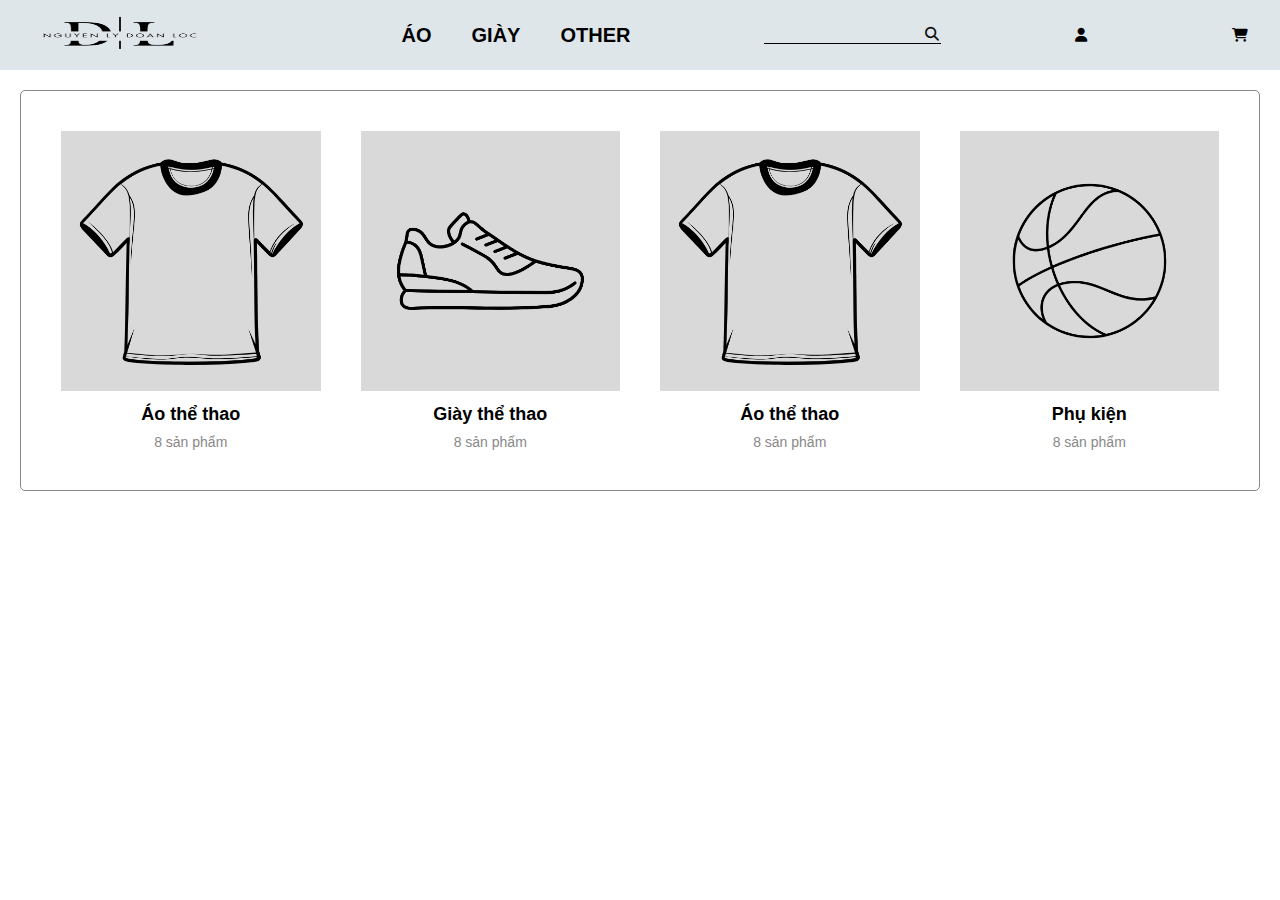
<file: index.html>
<!DOCTYPE html>
<html lang="en">
<head>
    <meta charset="UTF-8">
    <meta name="viewport" content="width=device-width, initial-scale=1.0">
    <title>Document</title>
    <link rel="stylesheet" href="style.css">
    <link rel="stylesheet" href="index.css">
    <link rel="stylesheet" href="https://cdnjs.cloudflare.com/ajax/libs/font-awesome/6.5.1/css/all.min.css">
</head>
<body>
    <header>
        <div class="logo">
            <img src="D.png" height="100px" width="200px">
        </div>
        <div class="menu">
            <li><a href="">Áo</a></li>
            <li><a href="productslist.html" >Giày</a></li>
            <li><a href="">Other</a></li>
        </div>
        <div class="other">
            <li><input type="text"><i class="fa-solid fa-magnifying-glass"></i></li>
            <li><a href="login.html" ><i class="fa-solid fa-user"></i></a></li>
            <li><a href=""><i class="fa-solid fa-cart-shopping"></i></a></li>
        </div>
    </header>
    <div class="section">
        <div class="ss-item">
            <a href="#">
                <div class="ss-img">
                    <img src="s1.png" alt="" >
                </div>
                <div class="ss-info">
                    <div class="ss-name">
                        Áo thể thao
                    </div>
                    <div class="ss-number">
                        8 sản phẩm
                    </div>
                </div>
            </a>
        </div>
        <div class="ss-item">
            <a href="#">
                <div class="ss-img">
                    <img src="s2.png" alt="">
                </div>
                <div class="ss-info">
                    <div class="ss-name">
                        Giày thể thao
                    </div>
                    <div class="ss-number">
                        8 sản phẩm
                    </div>
                </div>
            </a>
        </div>
        <div class="ss-item">
            <a href="#">
                <div class="ss-img">
                    <img src="s1.png" alt="">
                </div>
                <div class="ss-info">
                    <div class="ss-name">
                        Áo thể thao
                    </div>
                    <div class="ss-number">
                        8 sản phẩm
                    </div>
                </div>
            </a>
        </div>
        <div class="ss-item">
            <a href="#">
                <div class="ss-img">
                    <img src="s3.png" alt="">
                </div>
                <div class="ss-info">
                    <div class="ss-name">
                        Phụ kiện
                    </div>
                    <div class="ss-number">
                        8 sản phẩm
                    </div>
                </div>
            </a>
        </div>
    </div>
</body>
</html>
</file>
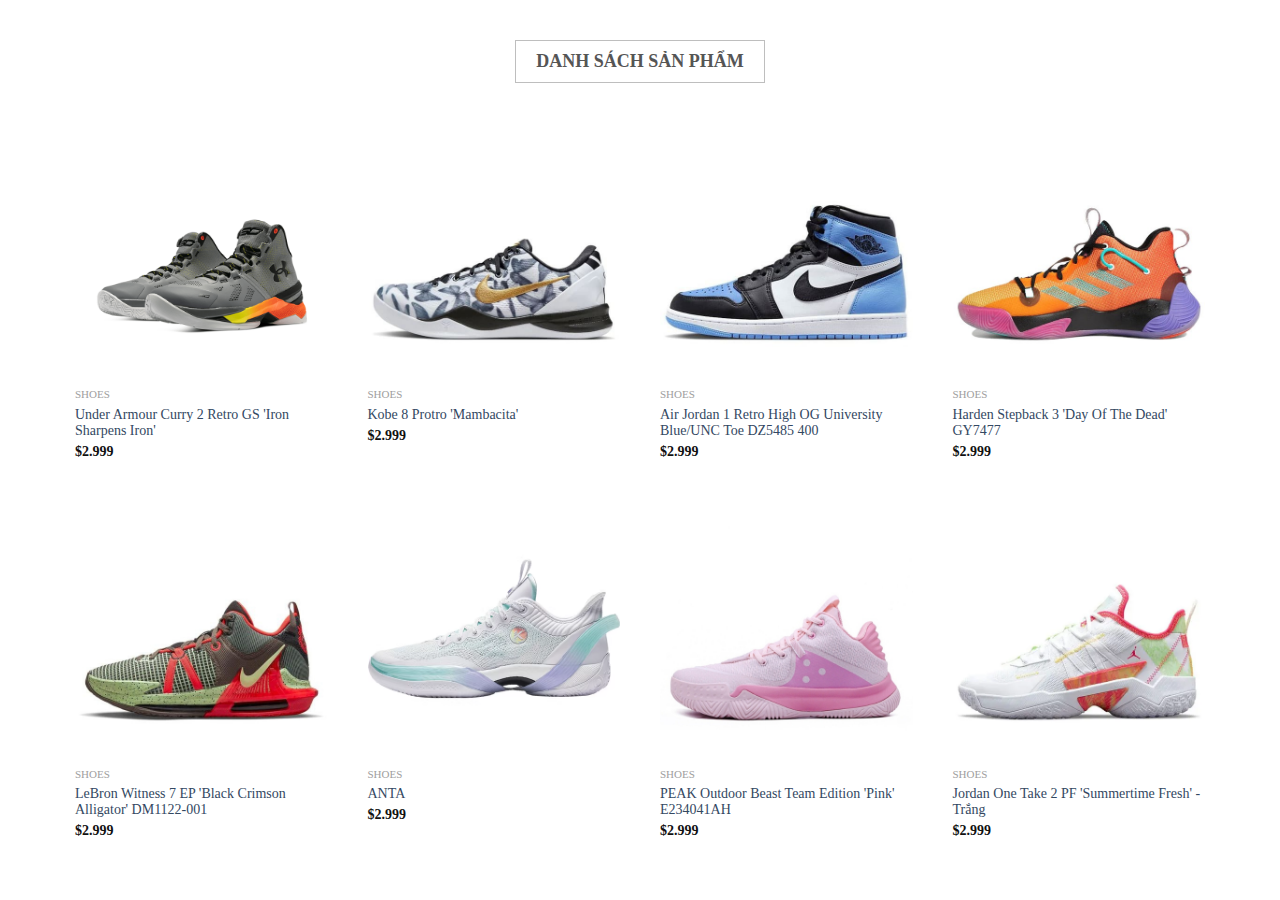
<file: productslist/index.html>
<!DOCTYPE html>
<html lang="en">
<head>
    <meta charset="UTF-8">
    <meta name="viewport" content="width=device-width, initial-scale=1.0">
    <title>Document</title>
    <link rel="stylesheet" href="style.css">
</head>
<body>
    <div id="wrapper">
        <div class="headline">
            <h3>Danh sách sản phẩm</h3>
        </div>
        <ul class="products">
            <li>
                <div class="product-item">
                    <div class="product-top">
                        <a href="" class="product-thumb">
                            <img src="p1.png" alt="">
                        </a>
                        <a href="" class="buy-now">Mua ngay</a>
                    </div>
                    <div class="product-info">
                        <a href="" class="product-cat">Shoes</a>
                        <a href="" class="product-name"> Under Armour Curry 2 Retro GS 'Iron Sharpens Iron'</a>
                        <div class="product-price">$2.999</div>
                    </div>
                </div>
            </li>
            <li>
                <div class="product-item">
                    <div class="product-top">
                        <a href="" class="product-thumb">
                            <img src="p2.png" alt="">
                        </a>
                        <a href="" class="buy-now">Mua ngay</a>
                        <!-- mua ngay -->
                    </div>
                    <div class="product-info">
                        <a href="" class="product-cat">Shoes</a>
                        <a href="" class="product-name">Kobe 8 Protro 'Mambacita'</a>
                        <div class="product-price">$2.999</div>
                    </div>
                </div>
            </li>
            <li>
                <div class="product-item">
                    <div class="product-top">
                        <a href="" class="product-thumb">
                            <img src="p3.png" alt="">
                        </a>
                        <a href="" class="buy-now">Mua ngay</a>
                        <!-- mua ngay -->
                    </div>
                    <div class="product-info">
                        <a href="" class="product-cat">Shoes</a>
                        <a href="" class="product-name">Air Jordan 1 Retro High OG University Blue/UNC Toe DZ5485 400</a>
                        <div class="product-price">$2.999</div>
                    </div>
                </div>
            </li>
            <li>
                <div class="product-item">
                    <div class="product-top">
                        <a href="" class="product-thumb">
                            <img src="p4.png" alt="">
                        </a>
                        <a href="" class="buy-now">Mua ngay</a>
                        <!-- mua ngay -->
                    </div>
                    <div class="product-info">
                        <a href="" class="product-cat">Shoes</a>
                        <a href="" class="product-name">Harden Stepback 3 'Day Of The Dead' GY7477</a>
                        <div class="product-price">$2.999</div>
                    </div>
                </div>
            </li>
            <li>
                <div class="product-item">
                    <div class="product-top">
                        <a href="" class="product-thumb">
                            <img src="p5.png" alt="">
                        </a>
                        <a href="" class="buy-now">Mua ngay</a>
                        <!-- mua ngay -->
                    </div>
                    <div class="product-info">
                        <a href="" class="product-cat">Shoes</a>
                        <a href="" class="product-name">LeBron Witness 7 EP 'Black Crimson Alligator' DM1122-001</a>
                        <div class="product-price">$2.999</div>
                    </div>
                </div>
            </li>
            <li>
                <div class="product-item">
                    <div class="product-top">
                        <a href="" class="product-thumb">
                            <img src="p6.png" alt="">
                        </a>
                        <a href="" class="buy-now">Mua ngay</a>
                        <!-- mua ngay -->
                    </div>
                    <div class="product-info">
                        <a href="" class="product-cat">Shoes</a>
                        <a href="" class="product-name">ANTA</a>
                        <div class="product-price">$2.999</div>
                    </div>
                </div>
            </li>
            <li>
                <div class="product-item">
                    <div class="product-top">
                        <a href="" class="product-thumb">
                            <img src="p7.png" alt="">
                        </a>
                        <a href="" class="buy-now">Mua ngay</a>
                        <!-- mua ngay -->
                    </div>
                    <div class="product-info">
                        <a href="" class="product-cat">Shoes</a>
                        <a href="" class="product-name"> PEAK Outdoor Beast Team Edition 'Pink' E234041AH</a>
                        <div class="product-price">$2.999</div>
                    </div>
                </div>
            </li>
            <li>
                <div class="product-item">
                    <div class="product-top">
                        <a href="" class="product-thumb">
                            <img src="p8.png" alt="">
                        </a>
                        <a href="" class="buy-now">Mua ngay</a>
                        <!-- mua ngay -->
                    </div>
                    <div class="product-info">
                        <a href="" class="product-cat">Shoes</a>
                        <a href="" class="product-name">Jordan One Take 2 PF 'Summertime Fresh' - Trắng</a>
                        <div class="product-price">$2.999</div>
                    </div>
                </div>
            </li>
        </ul>
    </div>
</body>
</html>
</file>
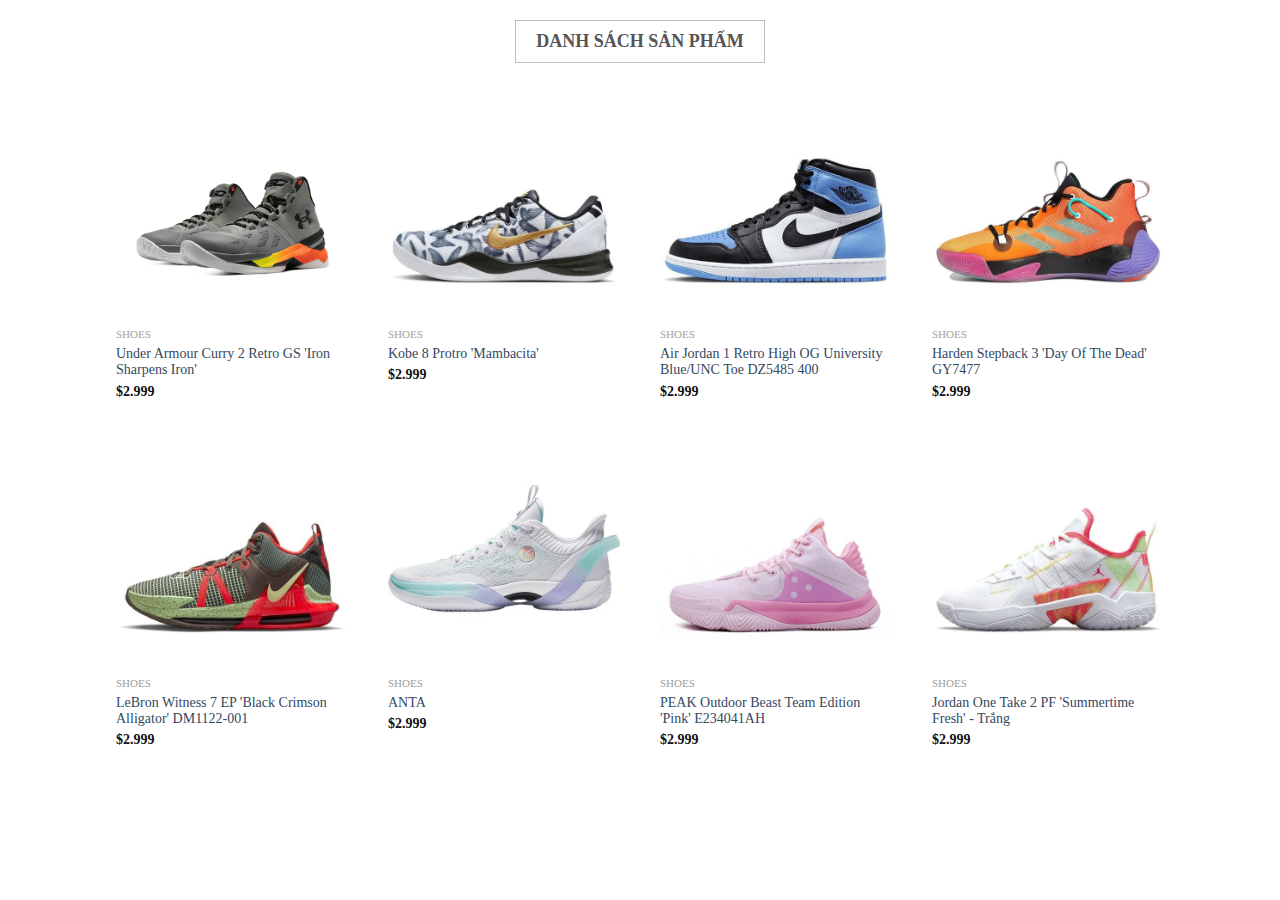
<file: productslist.html>
<!DOCTYPE html>
<html lang="en">
<head>
    <meta charset="UTF-8">
    <meta name="viewport" content="width=device-width, initial-scale=1.0">
    <title>Giày</title>
    <link rel="stylesheet" href="style.css">
</head>
<body>
    <div id="wrapper">
        <div class="headline">
            <h3>Danh sách sản phẩm</h3>
        </div>
        <ul class="products">
            <li>
                <div class="product-item">
                    <div class="product-top">
                        <a href="" class="product-thumb">
                            <img src="p1.png" alt="">
                        </a>
                        <a href="" class="buy-now">Mua ngay</a>
                    </div>
                    <div class="product-info">
                        <a href="" class="product-cat">Shoes</a>
                        <a href="" class="product-name"> Under Armour Curry 2 Retro GS 'Iron Sharpens Iron'</a>
                        <div class="product-price">$2.999</div>
                    </div>
                </div>
            </li>
            <li>
                <div class="product-item">
                    <div class="product-top">
                        <a href="" class="product-thumb">
                            <img src="p2.png" alt="">
                        </a>
                        <a href="" class="buy-now">Mua ngay</a>
                        <!-- mua ngay -->
                    </div>
                    <div class="product-info">
                        <a href="" class="product-cat">Shoes</a>
                        <a href="" class="product-name">Kobe 8 Protro 'Mambacita'</a>
                        <div class="product-price">$2.999</div>
                    </div>
                </div>
            </li>
            <li>
                <div class="product-item">
                    <div class="product-top">
                        <a href="" class="product-thumb">
                            <img src="p3.png" alt="">
                        </a>
                        <a href="" class="buy-now">Mua ngay</a>
                        <!-- mua ngay -->
                    </div>
                    <div class="product-info">
                        <a href="" class="product-cat">Shoes</a>
                        <a href="" class="product-name">Air Jordan 1 Retro High OG University Blue/UNC Toe DZ5485 400</a>
                        <div class="product-price">$2.999</div>
                    </div>
                </div>
            </li>
            <li>
                <div class="product-item">
                    <div class="product-top">
                        <a href="" class="product-thumb">
                            <img src="p4.png" alt="">
                        </a>
                        <a href="" class="buy-now">Mua ngay</a>
                        <!-- mua ngay -->
                    </div>
                    <div class="product-info">
                        <a href="" class="product-cat">Shoes</a>
                        <a href="" class="product-name">Harden Stepback 3 'Day Of The Dead' GY7477</a>
                        <div class="product-price">$2.999</div>
                    </div>
                </div>
            </li>
            <li>
                <div class="product-item">
                    <div class="product-top">
                        <a href="" class="product-thumb">
                            <img src="p5.png" alt="">
                        </a>
                        <a href="" class="buy-now">Mua ngay</a>
                        <!-- mua ngay -->
                    </div>
                    <div class="product-info">
                        <a href="" class="product-cat">Shoes</a>
                        <a href="" class="product-name">LeBron Witness 7 EP 'Black Crimson Alligator' DM1122-001</a>
                        <div class="product-price">$2.999</div>
                    </div>
                </div>
            </li>
            <li>
                <div class="product-item">
                    <div class="product-top">
                        <a href="" class="product-thumb">
                            <img src="p6.png" alt="">
                        </a>
                        <a href="" class="buy-now">Mua ngay</a>
                        <!-- mua ngay -->
                    </div>
                    <div class="product-info">
                        <a href="" class="product-cat">Shoes</a>
                        <a href="" class="product-name">ANTA</a>
                        <div class="product-price">$2.999</div>
                    </div>
                </div>
            </li>
            <li>
                <div class="product-item">
                    <div class="product-top">
                        <a href="" class="product-thumb">
                            <img src="p7.png" alt="">
                        </a>
                        <a href="" class="buy-now">Mua ngay</a>
                        <!-- mua ngay -->
                    </div>
                    <div class="product-info">
                        <a href="" class="product-cat">Shoes</a>
                        <a href="" class="product-name"> PEAK Outdoor Beast Team Edition 'Pink' E234041AH</a>
                        <div class="product-price">$2.999</div>
                    </div>
                </div>
            </li>
            <li>
                <div class="product-item">
                    <div class="product-top">
                        <a href="" class="product-thumb">
                            <img src="p8.png" alt="">
                        </a>
                        <a href="" class="buy-now">Mua ngay</a>
                        <!-- mua ngay -->
                    </div>
                    <div class="product-info">
                        <a href="" class="product-cat">Shoes</a>
                        <a href="" class="product-name">Jordan One Take 2 PF 'Summertime Fresh' - Trắng</a>
                        <div class="product-price">$2.999</div>
                    </div>
                </div>
            </li>
        </ul>
    </div>
</body>
</html>
</file>
<file: style.css>
*{
    padding: 0;
    margin: 0;
}
body{
    font-size: 14px;
    line-height: 1.15;
    color: #111;
    overflow: auto;
}
iframe{
    width: 100%;
    height: 100vh;
    border: none;
}
#wrapper{
    max-width: 85%;
    margin: 0 auto;
}
.headline{
    text-align: center;
    margin: 20px 0;
}
h3{
    font-size: 18px;
    color: #555;
    padding: 10px 20px;
    text-transform: uppercase;
    border: 1px solid #bebebe;
    display: inline-block;
    font-weight: 600;
}
ul.products{
    display: flex;
    flex-wrap: wrap;
    justify-content: space-between;
    list-style: none;
}
ul.products li {
    flex-basis: 25%;
    margin-bottom: 20px;
    padding-left: 20px;
    padding-right: 20px;
    box-sizing: border-box;
}
ul.products li img{
    max-width: 100%;
    height: auto;
}
ul.products li .product-top{
    position: relative;
    overflow: hidden;
}
ul.products li .product-top .product-thumb{
    display: block;
}
ul.products li:hover .product-top .product-thumb img{
    filter: opacity(70%);
}
ul.products li .product-top .product-thumb img{
    display: block;
}
ul.products li .product-top a.buy-now{
    text-transform: uppercase;
    text-decoration: none;
    text-align: center;
    display: block;
    background-color: #446084;
    color: #fff;
    padding: 10px 0px;
    position: absolute;
    bottom: -37px;
    width: 100%;
    transition: 0.25s ease-in-out;
    opacity: 0.85;
}
ul.products li:hover a.buy-now{
    bottom: 0px;
}
ul.products li .product-info{
    padding: 10px 0px;
}
ul.products li .product-info a{
    display: block;
    text-decoration: none;
}
ul.products li .product-info a.product-cat{
    font-size: 11px;
    text-transform: uppercase;
    color: #9e9e9e;
    padding: 3px 0px;
}
ul.products li .product-info a.product-name {
    color: #334862;
    padding: 3px 0px;
}
ul.products li .product-info .product-price{
    color: #111;
    padding: 2px 0px;
    font-weight: 600;
}
</file>
<file: index.css>
*{
    margin: 0px;
    padding: 0px;
    box-sizing: border-box;
    font-family: Arial, Helvetica, sans-serif;
}
/* Ẩn thanh cuộn trong tất cả các trình duyệt hỗ trợ Webkit (Chrome, Safari, Edge)
body {
    overflow: scroll; /* Bật tính năng cuộn */
/* } */

/* body::-webkit-scrollbar {
    display: none; /* Ẩn thanh cuộn */
/* } */ 

/* Với Firefox */
/* html {
    scrollbar-width: none; Ẩn thanh cuộn trên Firefox */
/* } */ 

header{
    display: flex;
    justify-content: space-between;
    padding: 12px 20px;
    height: 70px;
    align-items: center;
    background-color: rgba(223, 230, 233,1.0);
    max-width: 100%;
}
li{
    list-style: none;
}
a{
    text-decoration: none;
    color: black;
}
.logo{
    flex: 1;
}
.menu{
    flex: 2;
    display: flex;
    justify-content: center;
}
.menu li {
    padding: 15px 20px;
}
.menu li a {
    font-size: 20px;
    font-weight: bold;
    text-transform: uppercase;
    position: relative;
}
.menu li a:hover{
    color: rgba(72, 84, 96,1.0);
}
.menu li a::after {
    content: "";
    position: absolute;
    left: 50%;
    bottom: -2px;
    width: 0;
    height: 2px;
    background-color: rgba(48, 57, 82,1.0);
    transition: width 0.3s ease-in-out;
    transform: translateX(-50%);
    opacity: 0.5; /* Làm mờ nhẹ */
    filter: blur(2px); /* Bắt đầu với hiệu ứng mờ */
}
.menu li a:hover:after {
    width: 100%;
    opacity: 1; /* Hiện rõ dần */
    filter: blur(0); /* Hết mờ */
}
.other{
    flex: 2;
    display: flex;
    justify-content: space-between;
}
.other > li {
    padding: 0px 12px;
}
.other > li:first-child {
    position: relative;
    padding: 0px;
}
.other > li:first-child input{
    width: 100%;
    border: none;
    border-bottom: 1px solid black;
    outline: none;
    background-color: rgba(223, 230, 233,1.0);
}
.other > li:first-child i{
    position: absolute;
    right: 2px;
}
.section{
    display: flex;
    flex-wrap: wrap;
    justify-content: space-between;
    margin: 20px;
    padding: 20px;
    border: 1px solid #888;
    border-radius: 5px;
}
.ss-item{
    align-items: center;
    flex-basis: 25%;
    padding: 20px 20px;
}
.ss-item:hover{
    transform: scale(1.15);
    transition: transform 0.25s ease-in-out;
}
.ss-img img{
    width: 100%;
}
.ss-info{
    text-align: center;
}
.ss-name{
    font-size: 18px;
    font-weight: bold;
    padding: 10px 0px;
}
.ss-number{
    color: #888;
}
</file>
<file: productslist/style.css>
*{
    padding: 0;
    margin: 0;
}
body{
    font-size: 14px;
    line-height: 1.15;
    color: #111;
}
#wrapper{
    max-width: 1170px;
    margin: 0 auto;
}
.headline{
    text-align: center;
    margin: 40px 0;
}
h3{
    font-size: 18px;
    color: #555;
    padding: 10px 20px;
    text-transform: uppercase;
    border: 1px solid #bebebe;
    display: inline-block;
    font-weight: 600;
}
ul.products{
    display: flex;
    flex-wrap: wrap;
    justify-content: space-between;
    list-style: none;
}
ul.products li {
    flex-basis: 25%;
    margin-bottom: 30px;
    padding-left: 20px;
    padding-right: 20px;
    box-sizing: border-box;
}
ul.products li img{
    max-width: 100%;
    height: auto;
}
ul.products li .product-top{
    position: relative;
    overflow: hidden;
}
ul.products li .product-top .product-thumb{
    display: block;
}
ul.products li:hover .product-top .product-thumb img{
    filter: opacity(70%);
}
ul.products li .product-top .product-thumb img{
    display: block;
}
ul.products li .product-top a.buy-now{
    text-transform: uppercase;
    text-decoration: none;
    text-align: center;
    display: block;
    background-color: #446084;
    color: #fff;
    padding: 10px 0px;
    position: absolute;
    bottom: -37px;
    width: 100%;
    transition: 0.25s ease-in-out;
    opacity: 0.85;
}
ul.products li:hover a.buy-now{
    bottom: 0px;
}
ul.products li .product-info{
    padding: 10px 0px;
}
ul.products li .product-info a{
    display: block;
    text-decoration: none;
}
ul.products li .product-info a.product-cat{
    font-size: 11px;
    text-transform: uppercase;
    color: #9e9e9e;
    padding: 3px 0px;
}
ul.products li .product-info a.product-name {
    color: #334862;
    padding: 3px 0px;
}
ul.products li .product-info .product-price{
    color: #111;
    padding: 2px 0px;
    font-weight: 600;
}
</file>
